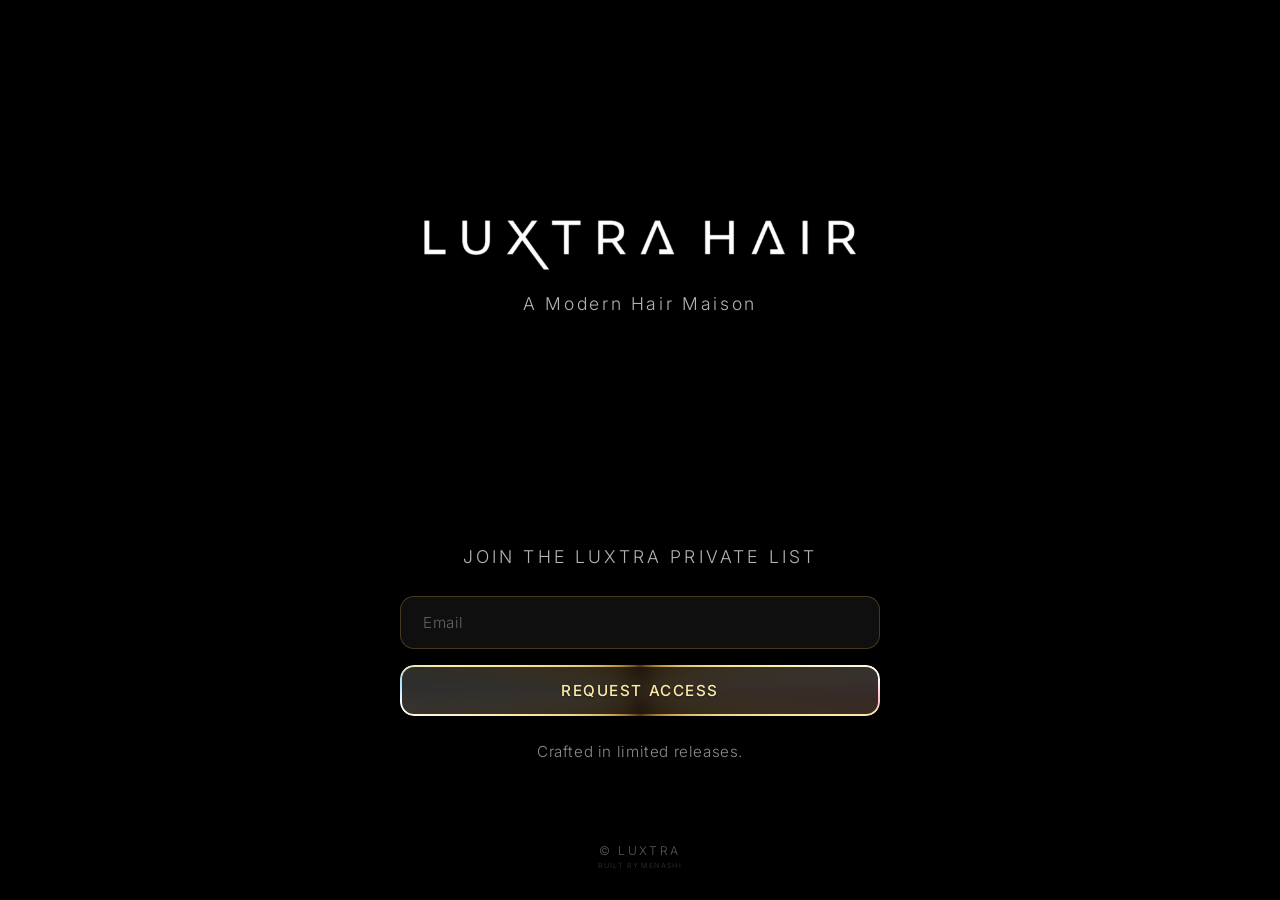
<file: index.html>
<!DOCTYPE html>
<html lang="en">

<head>
    <meta charset="UTF-8">
    <meta name="viewport" content="width=device-width, initial-scale=1.0">
    <title>Luxtra Hair | A Modern Hair Maison</title>
    <link rel="stylesheet" href="styles.css">
    <!-- Using premium typography: Playfair Display for headers, Inter for clean modern sans-serif -->
    <link
        href="https://fonts.googleapis.com/css2?family=Playfair+Display:ital,wght@0,400;0,600;1,400&family=Inter:wght@300;400;500&display=swap"
        rel="stylesheet">
    <!-- Genora Sans approximation via clean geometric sans -->
    <style>
        @font-face {
            font-family: 'Genora Sans';
            src: local('Genora Sans'), local('GenorasSans');
            font-weight: 100 900;
            font-style: normal;
        }
    </style>
</head>

<body>
    <div class="video-container">
        <video autoplay muted loop playsinline class="bg-video">
            <source src="assets/Enhance_Hair_Volume_for_Branding.mp4" type="video/mp4">
            <!-- Fallback for browsers that don't support video -->
            Your browser does not support the video tag.
        </video>
        <div class="video-overlay"></div>
    </div>

    <main class="content-wrapper">
        <div class="content-inner">
            <!-- Logo + Tagline -->
            <div class="brand-header fade-in delay-1">
                <div class="logo-wrapper">
                    <img src="assets/IMG_5083.PNG" alt="Luxtra Hair Logo" class="logo">
                </div>
                <p class="brand-tagline">A Modern Hair Maison</p>
            </div>

            <div class="email-capture fade-in delay-2">
                <h2 class="capture-heading">JOIN THE LUXTRA PRIVATE LIST</h2>
                <form class="capture-form" id="email-form" action="https://formsubmit.co/concierge@luxtrahair.com"
                    method="POST">
                    <!-- FormSubmit.co configuration -->
                    <input type="hidden" name="_subject" value="New Luxtra Hair Access Request">
                    <input type="hidden" name="_captcha" value="false">
                    <input type="hidden" name="_template" value="box">
                    <input type="text" name="_honey" style="display:none">
                    <div class="input-wrapper">
                        <input type="email" name="email" id="email-input" placeholder="Email" required
                            autocomplete="email">
                    </div>
                    <button type="submit" class="submit-btn" id="submit-btn">
                        <span class="btn-glow"></span>
                        <span class="btn-ring"></span>
                        <span class="btn-face">Request Access</span>
                    </button>
                </form>

                <p class="capture-disclaimer fade-in delay-3">Crafted in limited releases.</p>

                <div class="success-message" id="success-message">
                    <!-- Gold light burst behind everything -->
                    <div class="success-burst"></div>
                    <!-- Floating gold particles -->
                    <div class="gold-particle p1"></div>
                    <div class="gold-particle p2"></div>
                    <div class="gold-particle p3"></div>
                    <div class="gold-particle p4"></div>
                    <div class="gold-particle p5"></div>
                    <div class="gold-particle p6"></div>
                    <!-- Confirmation text -->
                    <span class="success-text">You're on the list.</span>
                </div>
            </div>
        </div>
    </main>

    <footer class="site-footer fade-in delay-3">
        <span>&copy; LUXTRA</span>
        <a href="https://menashiconsulting.com" target="_blank" class="built-by">Built by Menashi</a>
    </footer>

    <script>
        // Smooth fade-in animation trigger once the page elements are ready
        window.addEventListener('load', () => {
            document.body.classList.add('page-loaded');
        });

        // Email capture handling
        const form = document.getElementById('email-form');
        const btn = document.getElementById('submit-btn');
        const successMsg = document.getElementById('success-message');

        form.addEventListener('submit', (e) => {
            e.preventDefault();
            const email = document.getElementById('email-input').value;
            if (!email) return;

            // Stage 1: Gold shimmer on button
            btn.classList.add('shimmer-active');
            btn.querySelector('.btn-face').textContent = '✓';

            // Send form data to FormSubmit.co via AJAX
            const formData = new FormData(form);
            fetch(form.action, {
                method: 'POST',
                body: formData,
                headers: { 'Accept': 'application/json' }
            }).then(() => {}).catch(() => {});

            // Stage 2: Fade out form after shimmer
            setTimeout(() => {
                btn.classList.add('submitted');
                form.style.opacity = '0';
                form.style.transform = 'translateY(-15px) scale(0.98)';
                // Also fade out the disclaimer
                const disclaimer = document.querySelector('.capture-disclaimer');
                if (disclaimer) {
                    disclaimer.style.opacity = '0';
                    disclaimer.style.transform = 'translateY(-10px)';
                    disclaimer.style.transition = 'opacity 0.5s ease, transform 0.5s ease';
                }
                // Also fade out the heading
                const heading = document.querySelector('.capture-heading');
                if (heading) {
                    heading.style.opacity = '0';
                    heading.style.transform = 'translateY(-10px)';
                    heading.style.transition = 'opacity 0.5s ease, transform 0.5s ease';
                }

                // Stage 3: Grand reveal
                setTimeout(() => {
                    form.style.display = 'none';
                    if (disclaimer) disclaimer.style.display = 'none';
                    if (heading) heading.style.display = 'none';
                    successMsg.classList.add('visible');
                }, 600);
            }, 800);
        });
    </script>
</body>

</html>
</file>
<file: styles.css>
/* CSS Reset and Variables */
:root {
    --text-color: #ffffff;
    --overlay-color: rgba(0, 0, 0, 0.45);
    --overlay-gradient: linear-gradient(to bottom, rgba(0, 0, 0, 0.4) 0%, rgba(0, 0, 0, 0.75) 100%);
}

* {
    margin: 0;
    padding: 0;
    box-sizing: border-box;
}

body,
html {
    width: 100%;
    height: 100%;
    font-family: 'Inter', sans-serif;
    background-color: #000;
    color: var(--text-color);
    overflow-x: hidden;
    /* Prevent scroll if content fits, but allow if screen is too small */
    overflow-y: auto;
}

/* Background Video Styling */
.video-container {
    position: fixed;
    top: 0;
    left: 0;
    width: 100%;
    height: 100%;
    z-index: 0;
    overflow: hidden;
}

.bg-video {
    width: 100%;
    height: 100%;
    object-fit: cover;
    /* Shift the focal point to the very top to maximize hair visibility */
    object-position: center top;
    /* Scale up aggressively to ensure the video watermark at the bottom right is cropped out on tall mobile screens */
    transform: scale(1.18);
}

.video-overlay {
    position: absolute;
    top: 0;
    left: 0;
    width: 100%;
    height: 100%;
    background: var(--overlay-color);
    background: var(--overlay-gradient);
    z-index: 1;
}

/* Cinematic vignette — darkens edges, spotlights center */
.video-container::after {
    content: '';
    position: absolute;
    top: 0;
    left: 0;
    width: 100%;
    height: 100%;
    z-index: 2;
    pointer-events: none;
    background: radial-gradient(
        ellipse 70% 60% at 50% 45%,
        transparent 0%,
        rgba(0, 0, 0, 0.15) 40%,
        rgba(0, 0, 0, 0.5) 70%,
        rgba(0, 0, 0, 0.85) 100%
    );
}

/* Main Content Styling */
.content-wrapper {
    position: relative;
    z-index: 3;
    min-height: 100%;
    display: flex;
    flex-direction: column;
    align-items: center;
    justify-content: center;
    padding: 3rem 1.5rem;
    /* Push content down to make room for the model photo visible at the top */
    padding-bottom: 6rem;
}

.content-inner {
    display: flex;
    flex-direction: column;
    align-items: center;
    text-align: center;
    max-width: 800px;
    width: 100%;
}

/* ─── Brand Header (Logo + Tagline) ─── */
.brand-header {
    margin-bottom: clamp(6rem, 18vw, 14rem);
    display: flex;
    flex-direction: column;
    align-items: center;
}

/* Logo — the source PNG has large built-in whitespace; we crop it visually */
.logo-wrapper {
    margin-bottom: 0.25rem;
    overflow: hidden;
    max-height: clamp(140px, 28vw, 240px);
    display: flex;
    align-items: center;
    justify-content: center;
}

.logo {
    width: 100%;
    /* Increase relative width for mobile to dominate the screen more */
    max-width: min(1200px, 98vw);
    height: auto;
    /* Invert colors to make the black logo white on the dark premium background */
    filter: invert(1) drop-shadow(0 2px 4px rgba(0, 0, 0, 0.8));
    /* Pull the actual text into view by offsetting the built-in whitespace */
    margin-top: -18%;
    margin-bottom: -35%;
}

.brand-tagline {
    font-family: 'Genora Sans', 'Inter', sans-serif;
    font-style: normal;
    transform: translateY(-8px);
    /* Significantly smaller on mobile so it is just subtext */
    font-size: clamp(0.7rem, 1.8vw, 1.1rem);
    font-weight: 300;
    color: rgba(255, 255, 255, 0.7);
    letter-spacing: 0.15em;
}

/* ─── Email Capture Section ─── */
.email-capture {
    display: flex;
    flex-direction: column;
    align-items: center;
    text-align: center;
    width: 100%;
    max-width: 480px;
}

.capture-heading {
    font-family: 'Genora Sans', 'Inter', sans-serif;
    font-size: clamp(0.85rem, 2vw, 1.1rem);
    font-weight: 300;
    letter-spacing: 0.18em;
    text-transform: uppercase;
    margin-bottom: 1.8rem;
    color: rgba(255, 255, 255, 0.7);
}

.capture-form {
    display: flex;
    flex-direction: column;
    align-items: center;
    gap: 1rem;
    width: 100%;
    transition: opacity 0.4s ease, transform 0.4s ease;
}

/* ─── Glassmorphism Input ─── */
.input-wrapper {
    width: 100%;
    position: relative;
}

.input-wrapper input {
    width: 100%;
    padding: 1rem 1.4rem;
    border: 1px solid rgba(196, 151, 70, 0.3);
    border-radius: 14px;
    background: rgba(255, 255, 255, 0.06);
    backdrop-filter: blur(12px);
    -webkit-backdrop-filter: blur(12px);
    color: #fff;
    font-family: 'Inter', sans-serif;
    font-size: 0.95rem;
    font-weight: 300;
    letter-spacing: 0.03em;
    outline: none;
    transition: border-color 0.3s ease, box-shadow 0.3s ease;
}

.input-wrapper input::placeholder {
    color: rgba(255, 255, 255, 0.35);
}

.input-wrapper input:focus {
    border-color: rgba(232, 175, 72, 0.6);
    box-shadow: 0 0 16px rgba(232, 175, 72, 0.12);
}

/* ─── Gold Ring Submit Button (inspired by golden nav bar) ─── */
.submit-btn {
    position: relative;
    width: 100%;
    padding: 1rem 2rem;
    border: none;
    border-radius: 14px;
    background: transparent;
    cursor: pointer;
    overflow: hidden;
    transition: transform 0.3s cubic-bezier(0.34, 1.2, 0.64, 1);
}

.submit-btn:hover {
    transform: scale(1.02);
}

.submit-btn:active {
    transform: scale(0.98);
}

/* Warm gold glow behind the ring */
.btn-glow {
    position: absolute;
    inset: 0;
    border-radius: 14px;
    background: radial-gradient(ellipse at center, rgba(232, 175, 72, 0.15) 0%, transparent 70%);
    z-index: 0;
}

/* Spinning conic-gradient gold ring */
.btn-ring {
    position: absolute;
    inset: 0;
    border-radius: 14px;
    overflow: hidden;
    z-index: 1;
}

.btn-ring::before {
    content: '';
    position: absolute;
    inset: 0;
    /* 200% size, offset to spin from center */
    width: 200%;
    height: 200%;
    top: -50%;
    left: -50%;
    background: conic-gradient(from 0deg,
            #533517 0%,
            #c49746 12%,
            #feeaa5 22%,
            #ffffff 24%,
            #ffc0cb 25.5%,
            #feeaa5 27%,
            #c49746 37%,
            #533517 50%,
            #c49746 62%,
            #feeaa5 72%,
            #ffffff 74%,
            #aaddff 75.5%,
            #feeaa5 77%,
            #c49746 87%,
            #533517 100%);
    animation: spin-ring 4.5s linear infinite;
}

/* Inner plate covers the center — only 2px of gold ring visible */
.btn-ring::after {
    content: '';
    position: absolute;
    inset: 2px;
    border-radius: 12px;
    background: rgba(20, 15, 10, 0.85);
    backdrop-filter: blur(8px);
    -webkit-backdrop-filter: blur(8px);
}

@keyframes spin-ring {
    to {
        transform: rotate(360deg);
    }
}

/* Button text face */
.btn-face {
    position: relative;
    z-index: 2;
    font-family: 'Inter', sans-serif;
    font-size: 0.95rem;
    font-weight: 500;
    letter-spacing: 0.1em;
    text-transform: uppercase;
    color: #feeaa5;
    text-shadow: 0 1px 3px rgba(0, 0, 0, 0.4);
}

/* Submitted state */
.submit-btn.submitted {
    pointer-events: none;
}

.submit-btn.submitted .btn-face {
    color: #fff;
    font-size: 1.3rem;
}

/* ─── Disclaimer (italic, matching design) ─── */
.capture-disclaimer {
    font-family: 'Genora Sans', 'Inter', sans-serif;
    font-style: normal;
    font-size: clamp(0.8rem, 2vw, 0.95rem);
    font-weight: 300;
    color: rgba(255, 255, 255, 0.55);
    letter-spacing: 0.04em;
    line-height: 1.6;
    margin-top: 1.5rem;
}

/* ─── Button shimmer effect on submit ─── */
.submit-btn.shimmer-active .btn-ring::before {
    animation: spin-ring 1s linear infinite;
}

.submit-btn.shimmer-active::before {
    content: '';
    position: absolute;
    top: 0;
    left: -100%;
    width: 200%;
    height: 100%;
    background: linear-gradient(
        90deg,
        transparent 0%,
        rgba(254, 234, 165, 0.3) 40%,
        rgba(254, 234, 165, 0.5) 50%,
        rgba(254, 234, 165, 0.3) 60%,
        transparent 100%
    );
    animation: shimmer-sweep 0.8s ease-out forwards;
    z-index: 3;
    border-radius: 14px;
}

@keyframes shimmer-sweep {
    0% { left: -100%; }
    100% { left: 100%; }
}

/* ─── Success Message — Grand Luxury Reveal ─── */
.success-message {
    display: flex;
    flex-direction: column;
    align-items: center;
    gap: 1.5rem;
    position: relative;
    opacity: 0;
    pointer-events: none;
    transform: translateY(20px);
    transition: opacity 0.8s cubic-bezier(0.16, 1, 0.3, 1),
                transform 0.8s cubic-bezier(0.16, 1, 0.3, 1);
}

.success-message.visible {
    opacity: 1;
    transform: translateY(0);
    pointer-events: auto;
}

/* Confirmation text */
.success-text {
    font-family: 'Genora Sans', 'Inter', sans-serif;
    font-size: clamp(1.2rem, 4vw, 1.6rem);
    font-weight: 300;
    color: #feeaa5;
    letter-spacing: 0.15em;
    text-transform: uppercase;
    opacity: 0;
    transform: translateY(20px) scale(0.9);
    transition: opacity 0.6s ease 0.5s, transform 0.6s cubic-bezier(0.175, 0.885, 0.32, 1.25) 0.5s;
    text-shadow: 0 0 15px rgba(232, 175, 72, 0.4);
    position: relative;
    z-index: 2;
}

.success-message.visible .success-text {
    opacity: 1;
    transform: translateY(0) scale(1);
}

/* ─── Gold radial light burst ─── */
.success-burst {
    position: absolute;
    top: 50%;
    left: 50%;
    width: 400px;
    height: 400px;
    transform: translate(-50%, -50%) scale(0);
    border-radius: 50%;
    background: radial-gradient(
        circle,
        rgba(254, 234, 165, 0.3) 0%,
        rgba(232, 175, 72, 0.1) 30%,
        transparent 60%
    );
    opacity: 0;
    z-index: 0;
    pointer-events: none;
}

.success-message.visible .success-burst {
    animation: light-burst-flash 2.5s ease-out forwards 0.4s;
}

@keyframes light-burst-flash {
    0% { transform: translate(-50%, -50%) scale(0); opacity: 0; }
    20% { transform: translate(-50%, -50%) scale(1.2); opacity: 1; filter: brightness(1.5); }
    100% { transform: translate(-50%, -50%) scale(1); opacity: 0.4; filter: brightness(1); }
}

/* ─── Floating gold particles ─── */
.gold-particle {
    position: absolute;
    width: 5px;
    height: 5px;
    border-radius: 50%;
    background: #feeaa5;
    box-shadow: 0 0 6px #feeaa5, 0 0 12px #e8af48;
    opacity: 0;
    pointer-events: none;
    z-index: 3;
}

.success-message.visible .gold-particle {
    animation: particle-explode 2s cubic-bezier(0.25, 1, 0.5, 1) forwards;
}

.p1 { top: 60%; left: 50%; animation-delay: 0.4s !important; width: 6px; height: 6px; }
.p2 { top: 60%; left: 50%; animation-delay: 0.45s !important; }
.p3 { top: 60%; left: 50%; animation-delay: 0.4s !important; width: 4px; height: 4px; }
.p4 { top: 60%; left: 50%; animation-delay: 0.5s !important; width: 7px; height: 7px; }
.p5 { top: 60%; left: 50%; animation-delay: 0.45s !important; }
.p6 { top: 60%; left: 50%; animation-delay: 0.5s !important; width: 4px; height: 4px; }

.success-message.visible .p1 { animation-name: particle-blast-1; }
.success-message.visible .p2 { animation-name: particle-blast-2; }
.success-message.visible .p3 { animation-name: particle-blast-3; }
.success-message.visible .p4 { animation-name: particle-blast-4; }
.success-message.visible .p5 { animation-name: particle-blast-5; }
.success-message.visible .p6 { animation-name: particle-blast-6; }

@keyframes particle-blast-1 {
    0% { opacity: 0; transform: translate(0, 0) scale(0) rotate(0deg); }
    15% { opacity: 1; transform: translate(-60px, -80px) scale(1.5) rotate(45deg); filter: brightness(1.5); }
    80% { opacity: 0.8; transform: translate(-80px, -120px) scale(0.8) rotate(90deg); filter: brightness(1); }
    100% { opacity: 0; transform: translate(-100px, -140px) scale(0) rotate(120deg); }
}
@keyframes particle-blast-2 {
    0% { opacity: 0; transform: translate(0, 0) scale(0); }
    15% { opacity: 1; transform: translate(70px, -60px) scale(1.2); filter: brightness(1.5); }
    80% { opacity: 0.8; transform: translate(100px, -90px) scale(0.8); }
    100% { opacity: 0; transform: translate(120px, -110px) scale(0); }
}
@keyframes particle-blast-3 {
    0% { opacity: 0; transform: translate(0, 0) scale(0); }
    15% { opacity: 1; transform: translate(-70px, 30px) scale(1); filter: brightness(1.5); }
    80% { opacity: 0.8; transform: translate(-100px, 50px) scale(0.5); }
    100% { opacity: 0; transform: translate(-120px, 60px) scale(0); }
}
@keyframes particle-blast-4 {
    0% { opacity: 0; transform: translate(0, 0) scale(0); }
    15% { opacity: 1; transform: translate(80px, 40px) scale(1.8); filter: brightness(1.5); }
    80% { opacity: 0.8; transform: translate(110px, 60px) scale(1); }
    100% { opacity: 0; transform: translate(130px, 70px) scale(0); }
}
@keyframes particle-blast-5 {
    0% { opacity: 0; transform: translate(0, 0) scale(0); }
    15% { opacity: 1; transform: translate(-30px, -100px) scale(0.7); filter: brightness(1.5); }
    80% { opacity: 0.8; transform: translate(-40px, -140px) scale(0.4); }
    100% { opacity: 0; transform: translate(-50px, -170px) scale(0); }
}
@keyframes particle-blast-6 {
    0% { opacity: 0; transform: translate(0, 0) scale(0); }
    15% { opacity: 1; transform: translate(40px, -90px) scale(1.1); filter: brightness(1.5); }
    80% { opacity: 0.8; transform: translate(60px, -130px) scale(0.7); }
    100% { opacity: 0; transform: translate(70px, -160px) scale(0); }
}

.site-footer {
    position: fixed;
    bottom: 0;
    left: 0;
    width: 100%;
    z-index: 3;
    text-align: center;
    padding: 1.5rem 1rem;
    font-family: 'Inter', sans-serif;
    font-size: 0.75rem;
    font-weight: 300;
    letter-spacing: 0.2em;
    color: rgba(255, 255, 255, 0.35);
    text-transform: uppercase;
    display: flex;
    flex-direction: column;
    align-items: center;
    justify-content: center;
    gap: 0.2rem;
}

.built-by {
    color: rgba(255, 255, 255, 0.2);
    text-decoration: none;
    transition: color 0.3s ease;
    letter-spacing: 0.15em;
    font-size: 0.75rem; /* Match parent */
    transform: scale(0.6);
    transform-origin: top center;
    display: inline-block;
    -webkit-text-size-adjust: none;
}

.built-by:hover {
    color: rgba(255, 255, 255, 0.6);
}

/* Premium Reveal Animations */
.fade-in {
    opacity: 0;
    transform: translateY(24px);
    transition: opacity 1.4s cubic-bezier(0.16, 1, 0.3, 1),
        transform 1.4s cubic-bezier(0.16, 1, 0.3, 1);
    will-change: opacity, transform;
}

body.page-loaded .fade-in {
    opacity: 1;
    transform: translateY(0);
}

/* Staggered animation delays */
.delay-1 {
    transition-delay: 0.2s;
}

.delay-2 {
    transition-delay: 0.7s;
}

.delay-3 {
    transition-delay: 1.1s;
}

/* Responsive Adjustments */
/* Mobile-specific adjustments are handled by vw-based sizing above */
</file>
